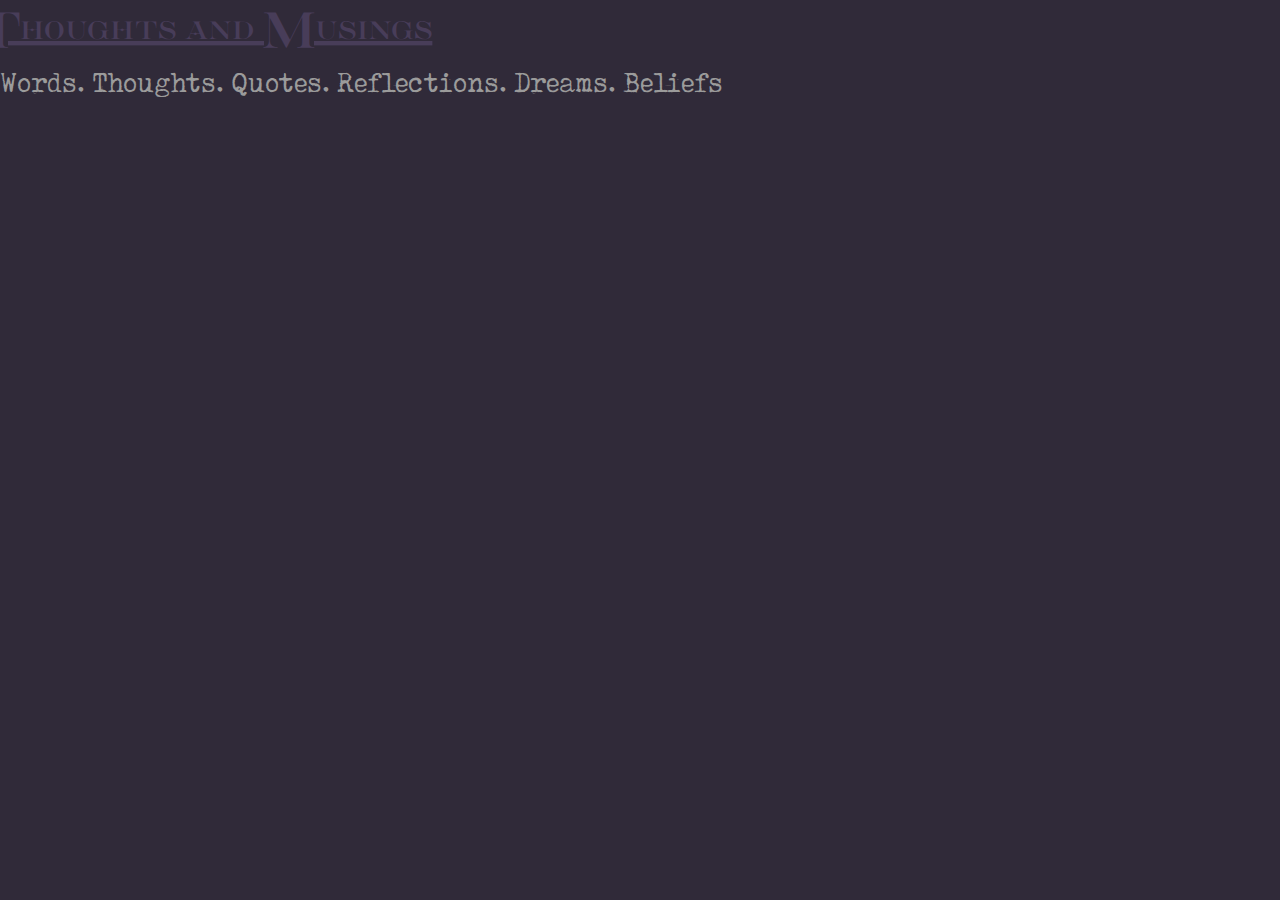
<file: index.html>
<!doctype html>
<title>Home</title>
  <head>

     <!-- Required meta tags -->
        <meta charset="utf-8">
        <meta name="viewport" content="width=device-width, initial-scale=1, shrink-to-fit=no">

        <!-- Bootstrap CSS -->
        <link rel="stylesheet" href="https://stackpath.bootstrapcdn.com/bootstrap/4.3.1/css/bootstrap.min.css" integrity="sha384-ggOyR0iXCbMQv3Xipma34MD+dH/1fQ784/j6cY/iJTQUOhcWr7x9JvoRxT2MZw1T" crossorigin="anonymous">
        <!-- link CSS file-this.css -->
     
        <link rel="stylesheet" type="text/css" href="index.css" />  
        <!-- <script src="https://cdnjs.cloudflare.com/ajax/libs/p5.js/0.8.0/p5.js"></script>
    <script src="starstruck.js"></script>
   -->
  </head>

<body class="gif-container">
  <body style="background-color:rgb(48, 42, 57)">
    <div class="pos">
      <div></div>
    <a href="index2.html"><div class="font1"><div class="image-container">Thoughts and Musings</div></div></a>
    </div>
    
    <div class="pos">
      <div></div>
      
    <div class="font2">Words. Thoughts. Quotes. Reflections. Dreams. Beliefs</div>
    
</div>







    </body>
</file>
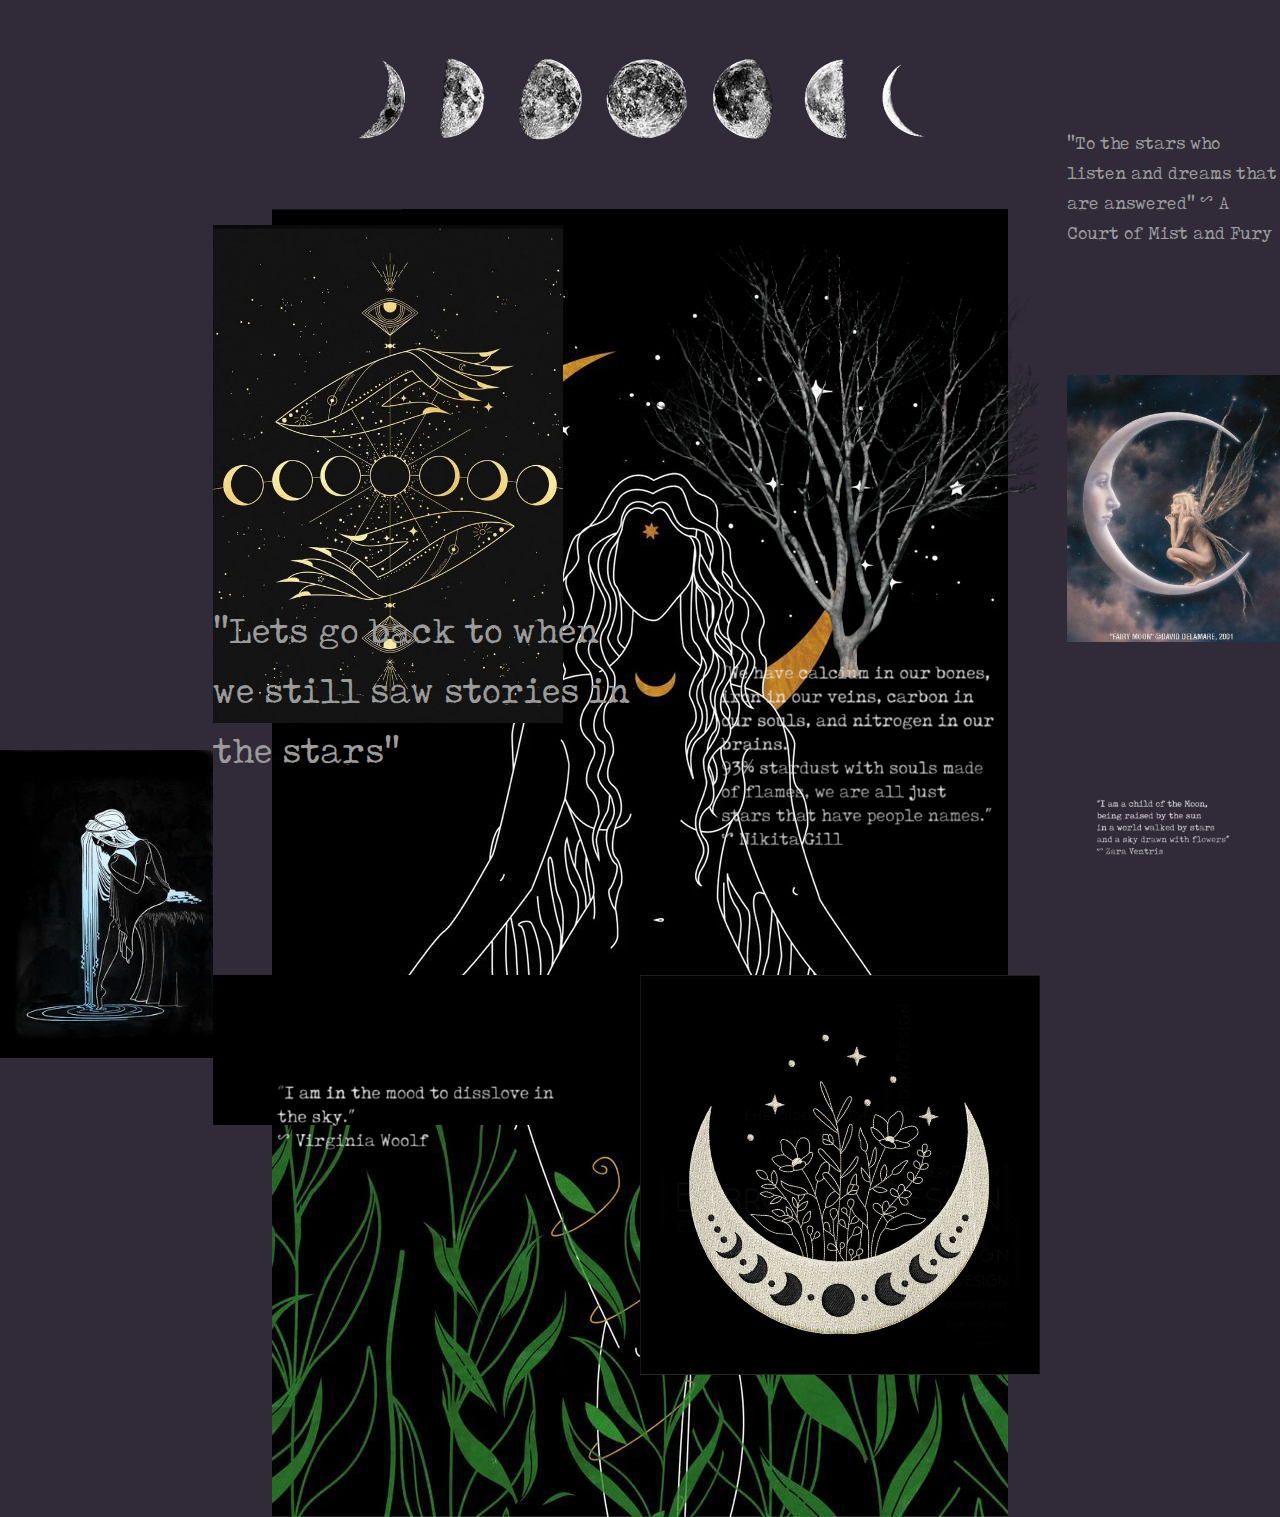
<file: index2.html>
<!doctype html>
<title>Thoughts</title>
  <head>

    <!-- Required meta tags -->
    <meta charset="utf-8">
    <meta name="viewport" content="width=device-width, initial-scale=1, shrink-to-fit=no">

    <!-- Bootstrap CSS -->
    <link rel="stylesheet" href="https://stackpath.bootstrapcdn.com/bootstrap/4.3.1/css/bootstrap.min.css" integrity="sha384-ggOyR0iXCbMQv3Xipma34MD+dH/1fQ784/j6cY/iJTQUOhcWr7x9JvoRxT2MZw1T" crossorigin="anonymous">
     <!-- link CSS file-this.css -->
     
    <link rel="stylesheet" type="text/css" href="notaat.css" />

   
     
  </head>
  <body class="gif-container">
  <body style="background-color:rgb(48, 42, 57)">
    
    
    <body>
        <font-family="ToxTypewriter">
        <div class="moon">
            <div></div>
            <div class="item2moon">
                <a href="index.html"><div class="image-container"><img class="img-fluid" src="moon.png" width="800px" height="auto" alt="Zoomable Image"></div>
                </a>
            </div>
            <div class="hiddenitem2">
                <a href="dandelion.html"><div class="image-container"><div class="r"><img class="img-fluid" src="constelfinal.png" height="auto" width="100px" alt="Zoomable Image">
                </div></div></a>
            </div>
            <div class="text1"><div class="font2" style="font-size: 20px;">"To the stars who listen and dreams that are answered" ~ A Court of Mist and Fury</div></div>
            <div class="item6"><img class="img-fluid" src="t2.png" height="auto" width="400px"></div>
            <div class="item5"><img class="img-fluid" src="m5.jpg" height="auto" width="350px"></div>
            
        </div>

        <div class="moon"> 
            <div class="hiddenitem">
                <a href="dandelion.html"><div class="image-container"><div class="r"><img class="img-fluid" src="constelfinal.png" height="auto" width="100px" alt="Zoomable Image">
                </div></div></a>
            </div>

            <div class="item3"><img class="img-fluid" src="m4.jpg" height="400px" width="auto"></div>

            <div class="item5" ><div class="image-container"><div class="font2" style="font-size: 40px;">
                "Lets go back to when we still saw stories in the stars"
            </div></div></div>

            <div class="item6" ><div class="image-container"><img class="img-fluid" src="Quotes-03-removebg-preview.png" height="500px" width="auto"></div></div>
        </div> 

        <div class="moon">
            <div class="item1"><img class="img-fluid" src="m2.jpg" height="700px" width="auto"></div>
            <div class="item2"><img class="img-fluid" src="M1.jpg" z-index="0"></div>
            <div class="item5" style="background-color: black;"><div class="image-container"><img class="img-fluid" src="Quotes-05-removebg-preview.png" height="auto" width="400px"></div></div>
            <div class="item6"><img class="img-fluid" src="m3.jpg" z-index="0" height="auto" width="400px"></div>
            <div class="item3"><div class="image-container"><img class="img-fluid" src="Quotes-04-removebg-preview.png" height="500px" width="auto"></div></div>
                        
        </div> 

         

        
       </font-family> 
    </body>




<!-- <div class="item1"><img class="img-fluid" src="t2.png" height="100vh"></div> <div class="image-container"> alt="Clipped Image"            
            <div class="item2"><img class="img-fluid" src="moon.png" width="600px"> </div>
            <div class="item3"><img class="img-fluid" src="t2.png" height="100vh"></div> -->
</file>
<file: index.css>
.pos{
    display: grid;
    grid-template-columns: 2fr auto 2fr;
    justify-self: start;
}

.gif-container {
    background-image: url("https://i.gifer.com/5x4Z.gif");
    background-size:cover;
    background-attachment: fixed;
     }
.image-container{
        display: grid;
        overflow: hidden; /* Hide any overflow caused by zooming https://i.gifer.com/4NB4.gif*/
        transition: transform 0.3s ease; /* Add a smooth transition effect */
      }
      
      .image-container img{
        width: 500px; /* Ensure the image fills the container */
        height: auto; /* Maintain the image's aspect ratio */
        transition: transform 0.3s ease; /* Add the same transition effect */
      }
      
      .image-container:hover{
        transform: scale(1.1); /* Zoom in by 20% on hover */
      }

      @font-face {
        font-family: SaintCarell;
        src: url("SaintCarellClean.otf" );
      }
      
      .font1{
      font-family: SaintCarell;
      font-size: 40px;
      
      }
      
      
      @font-face {
        font-family: ToxTypwriter;
        src: url("Tox_Typewriter.ttf") format('truetype');
      }

      .font2{
         font-family: ToxTypwriter;
        font-size: 30px;
        color: rgb(155, 155, 155);
        }

        a {
          color: white; /* Change this to the desired color */
          text-decoration: none; /* Remove underline by default */
      }

      /* Style the linked text on hover (optional) */
      a:hover {
          color: rgb(72, 61, 89); /* Change this to the desired color */
      }
</file>
<file: notaat.css>
.moon{
    display: grid;
    grid-template-columns: repeat(6, 1fr);
    grid-auto-rows: 75px;
    grid-template-areas:
     "a b b b b c"
     "a b b b b c"
     "a b b b b c"
     "d e e f f c"
     "d e e f f c"

    ;
  }
  .text1{
    grid-area: c;
    position: relative;
    place-self: center;
  }
  .item1{
    grid-area: a;
    position: relative;
      }
  .item2moon{
    grid-area: b;
    place-self: center;
    
  }
  .item2{
    grid-area: b;
    position: relative;
    place-self: center;
    z-index: -5;
       
  }
  .hiddenitem{
    grid-area: a;
    position: relative;
    place-self: center start;
    
       
  }
  .hiddenitem2{
    grid-area: c;
    position: relative;
    place-self: center start;
    
       
  }
  .item3{
    position: relative;
    grid-area: c;
      }
  .item4{
    grid-area: d;
    position: relative;
    z-index: 0;
  }
  .item5{
    grid-area: e;
    position: relative;
    z-index: 1;
  }
  .item6{
    grid-area: f;
    position: relative;
    z-index: 0;
  }
  
  @font-face {
    font-family: ToxTypwriter;
    src: url("Tox_Typewriter.ttf") format('truetype');
  }

  .font2{
     font-family: ToxTypwriter;
        color: rgb(155, 155, 155);
    }


.image2{
    display: grid;
    grid-template-columns: 1fr auto 1fr;
    justify-content: center;
    align-items: center;
    
}

 .gif-container {
        background-image: url("https://i.gifer.com/4NB4.gif");
        background-size:auto;
        background-attachment: fixed;
         }

 .image-container1
  {
    height: 700px;
        clip-path: polygon(48% 0, 100% 0, 100% 100%, 48% 100%);
 }

 .image-container2
 {height: 700px;
    clip-path: polygon(0 0, 50% 0, 50% 100%, 0 100%);
}

.image-container{
    display: grid;
    overflow: hidden; /* Hide any overflow caused by zooming https://i.gifer.com/4NB4.gif*/
    transition: transform 0.3s ease; /* Add a smooth transition effect */
  }
  
  .image-container img{
    width: 100%; /* Ensure the image fills the container */
    height: auto; /* Maintain the image's aspect ratio */
    transition: transform 0.3s ease; /* Add the same transition effect */
  }
  
  .image-container:hover{
      transform: scale(1.5); /* Zoom in by 20% on hover */
      
  }

  .r {
    opacity: 0%;
    text-decoration: none; /* Remove underline by default */
}

/* Style the linked text on hover (optional) */
.r:hover {
    opacity: 100%;
  }
</file>
